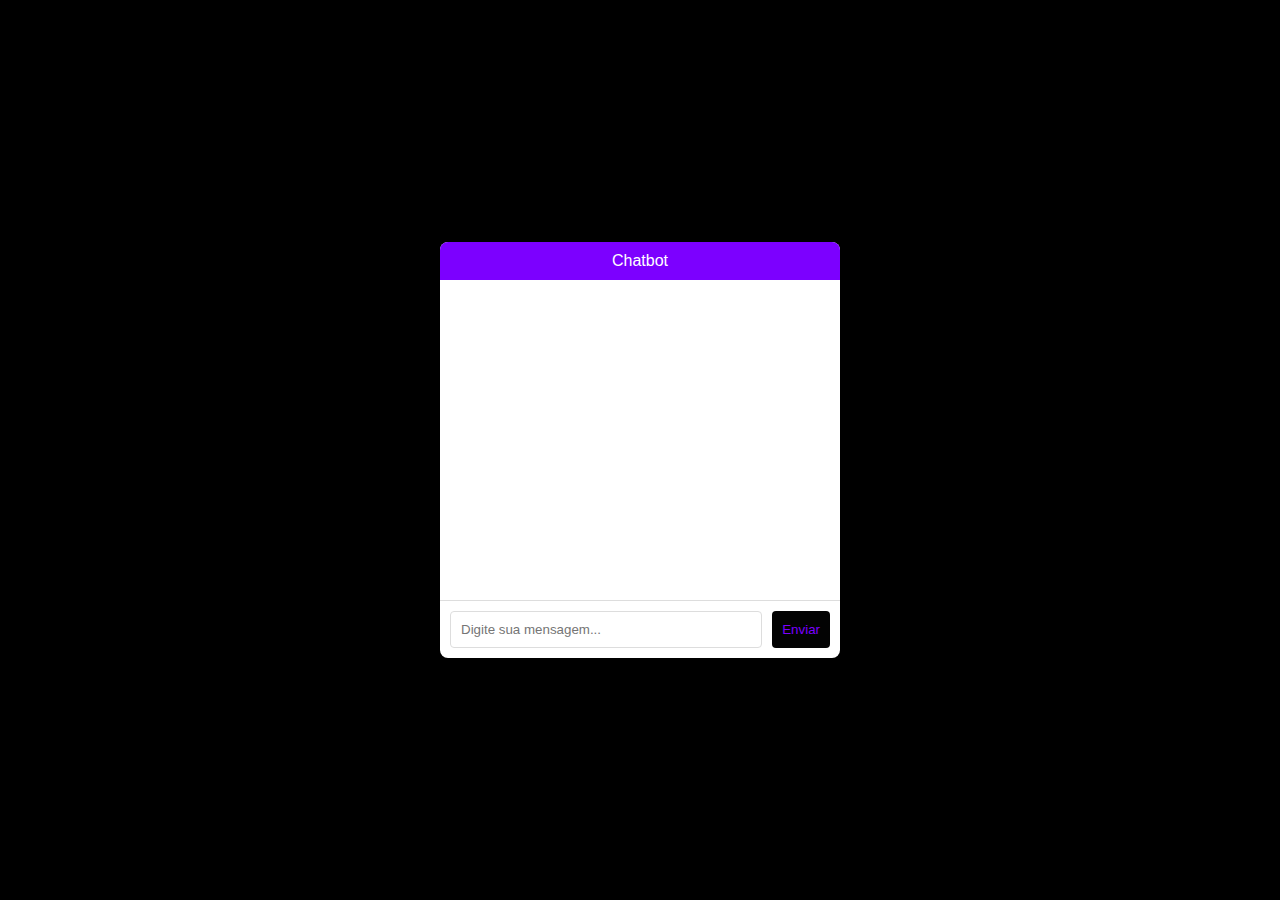
<file: academia 2 nova/chat.htm>
<!DOCTYPE html>
<html lang="pt-BR">
<head>
    <meta charset="UTF-8">
    <meta name="viewport" content="width=device-width, initial-scale=1.0">
    <title>Chatbot  obras</title>
</head>
<body>
    <div class="chat-container">
        <div class="chat-header">Chatbot</div>
        <div class="chat-messages" id="chat-messages"></div>
        <div class="chat-input">
            <input type="text" id="user-input" placeholder="Digite sua mensagem...">
            <button onclick="sendMessage()">Enviar</button>
        </div>
    </div>

    <script src="bot.js"></script>
    <link rel='stylesheet' type='text/css' media='screen' href='chatbot.css'>
</body>
</html>
</file>
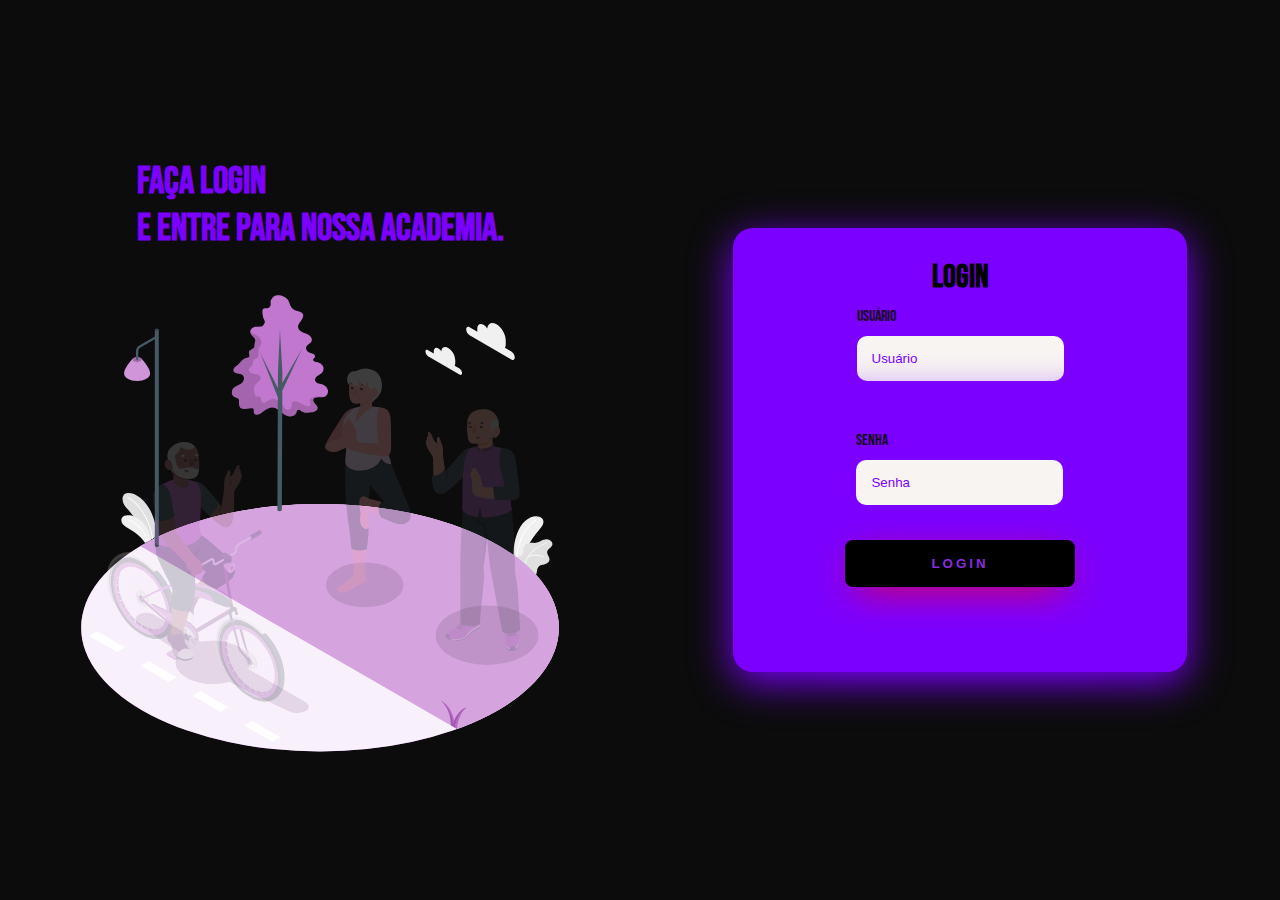
<file: academia 2 nova/log.html>
<!DOCTYPE html>
<html lang="en">
<head>
    <meta charset="UTF-8">
    <meta name="viewport" content="width=device-width, initial-scale=1.0">
    <link rel="stylesheet" href="log.css">
    <title>Login</title>
</head>
<body>
    <div class="main-login">
        <div class="left-login">
            <h1>Faça login <br>E entre para nossa academia.</h1>
            <img src="login/login.svg" class="imagemsv" alt="">
        </div>
        <div class="right-login">
            <div class="card-login">
                <h1>LOGIN</h1>
                <div class="textfield">
                    <label for="usuario">Usuário</label>
                    <input type="text"name="usuario"placeholder="Usuário">
                </div>
                <div class="card-login">
                    <div class="textfield">
                        <label for="senha">Senha</label>
                        <input type="password"name="senha"placeholder="Senha">
                    </div>
                    <button class="btn-login">Login</button>
            </div>
        </div>

    </div>
</body>
</html>
</file>
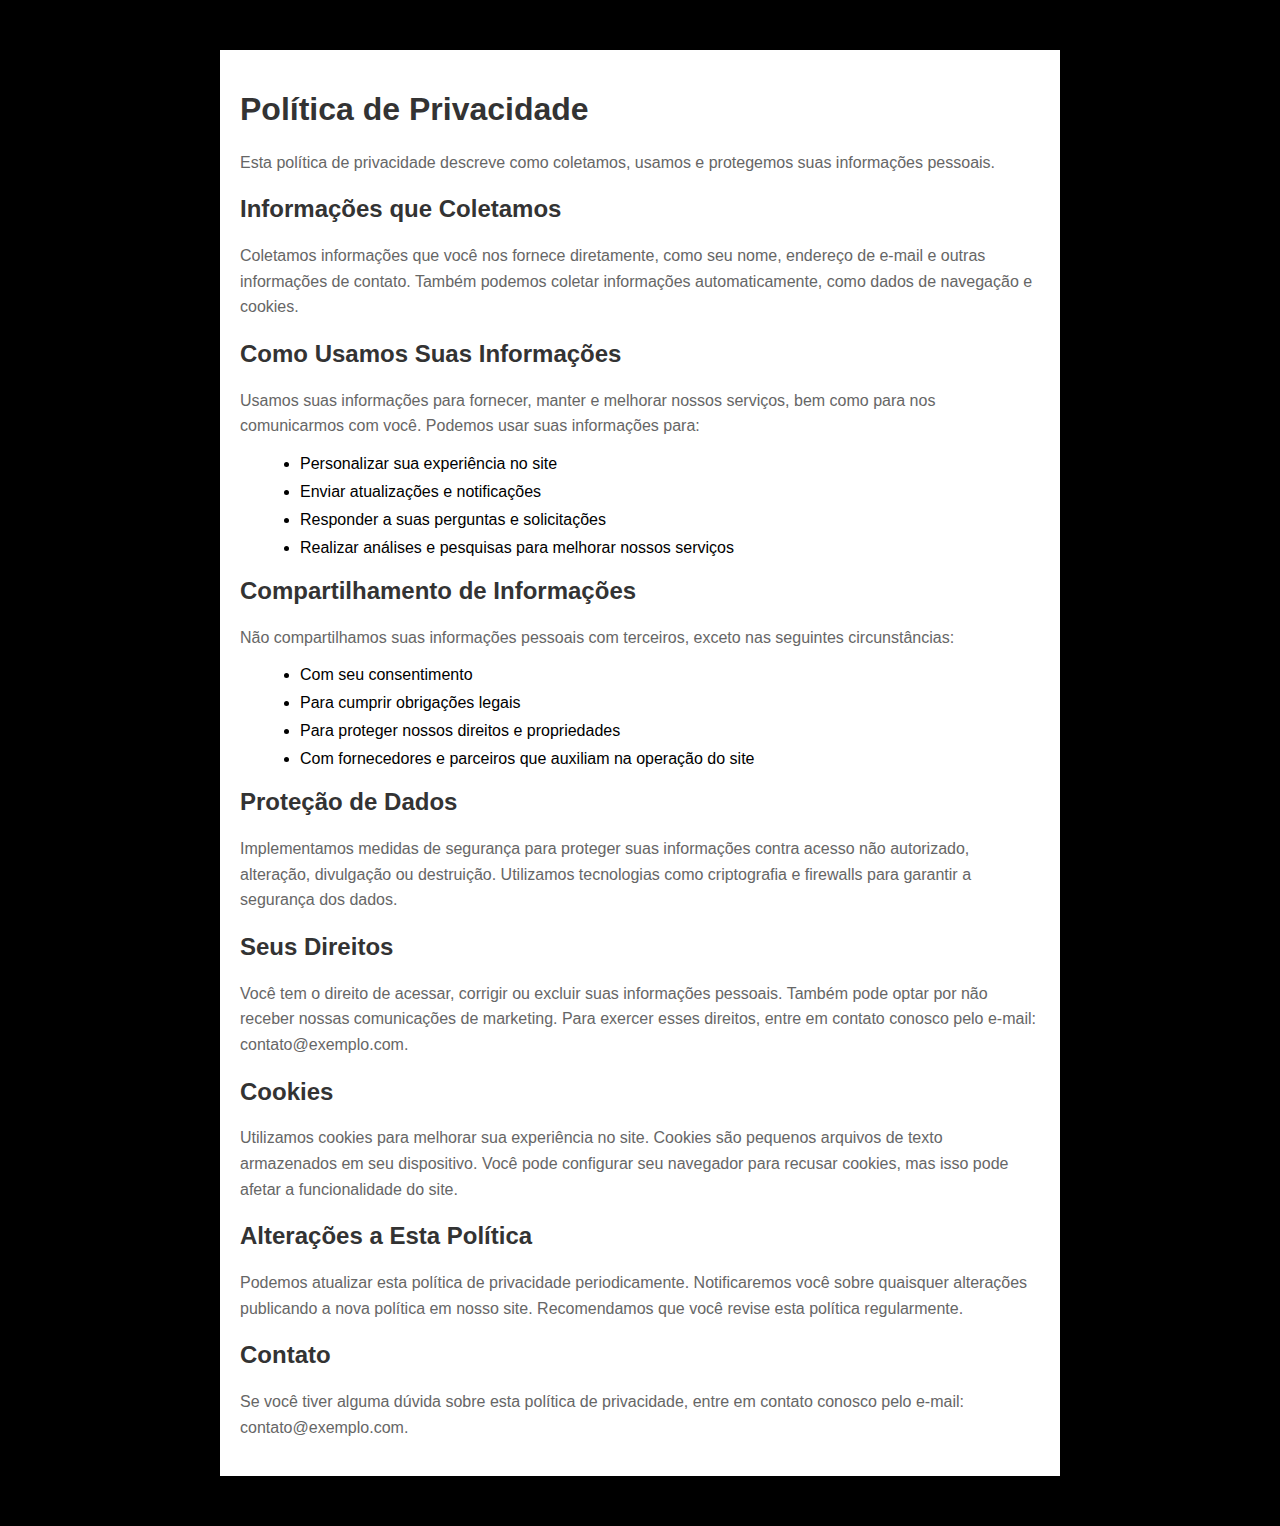
<file: academia 2 nova/privacidade.html>
<!DOCTYPE html>
<html lang="pt-BR">
<head>
    <meta charset="UTF-8">
    <meta name="viewport" content="width=device-width, initial-scale=1.0">
    <title>Política de Privacidade</title>
    <link rel="stylesheet" href="priva.css">
</head>
<body>
    <div class="container">
        <h1>Política de Privacidade</h1>
        <p>Esta política de privacidade descreve como coletamos, usamos e protegemos suas informações pessoais.</p>
        
        <h2>Informações que Coletamos</h2>
        <p>Coletamos informações que você nos fornece diretamente, como seu nome, endereço de e-mail e outras informações de contato. Também podemos coletar informações automaticamente, como dados de navegação e cookies.</p>
        
        <h2>Como Usamos Suas Informações</h2>
        <p>Usamos suas informações para fornecer, manter e melhorar nossos serviços, bem como para nos comunicarmos com você. Podemos usar suas informações para:</p>
        <ul>
            <li>Personalizar sua experiência no site</li>
            <li>Enviar atualizações e notificações</li>
            <li>Responder a suas perguntas e solicitações</li>
            <li>Realizar análises e pesquisas para melhorar nossos serviços</li>
        </ul>
        
        <h2>Compartilhamento de Informações</h2>
        <p>Não compartilhamos suas informações pessoais com terceiros, exceto nas seguintes circunstâncias:</p>
        <ul>
            <li>Com seu consentimento</li>
            <li>Para cumprir obrigações legais</li>
            <li>Para proteger nossos direitos e propriedades</li>
            <li>Com fornecedores e parceiros que auxiliam na operação do site</li>
        </ul>
        
        <h2>Proteção de Dados</h2>
        <p>Implementamos medidas de segurança para proteger suas informações contra acesso não autorizado, alteração, divulgação ou destruição. Utilizamos tecnologias como criptografia e firewalls para garantir a segurança dos dados.</p>
        
        <h2>Seus Direitos</h2>
        <p>Você tem o direito de acessar, corrigir ou excluir suas informações pessoais. Também pode optar por não receber nossas comunicações de marketing. Para exercer esses direitos, entre em contato conosco pelo e-mail: contato@exemplo.com.</p>
        
        <h2>Cookies</h2>
        <p>Utilizamos cookies para melhorar sua experiência no site. Cookies são pequenos arquivos de texto armazenados em seu dispositivo. Você pode configurar seu navegador para recusar cookies, mas isso pode afetar a funcionalidade do site.</p>
        
        <h2>Alterações a Esta Política</h2>
        <p>Podemos atualizar esta política de privacidade periodicamente. Notificaremos você sobre quaisquer alterações publicando a nova política em nosso site. Recomendamos que você revise esta política regularmente.</p>
        
        <h2>Contato</h2>
        <p>Se você tiver alguma dúvida sobre esta política de privacidade, entre em contato conosco pelo e-mail: contato@exemplo.com.</p>
    </div>
</body>
</html>
</file>
<file: academia 2 nova/chatbot.css>
body {
    font-family: Arial, sans-serif;
    display: flex;
    justify-content: center;
    align-items: center;
    height: 100vh;
    background-color: #000000;
    margin: 0; /* Adicionei esta linha para remover a margem padrão */
}

.chat-container {
    width: 400px;
    background-color: #fff;
    box-shadow: 0 0 10px rgba(0, 0, 0, 0.1);
    border-radius: 8px;
    overflow: hidden;
    display: flex;
    flex-direction: column; /* Adicionei esta linha para garantir que os elementos internos sejam dispostos em coluna */
}

.chat-header {
    background-color:rgb(124 0 255);;
    color: #fff;
    padding: 10px;
    text-align: center;
}

.chat-messages {
    padding: 10px;
    height: 300px;
    overflow-y: auto;
    border-bottom: 1px solid #ddd;
    flex-grow: 1; /* Adicionei esta linha para permitir que a área de mensagens cresça e ocupe o espaço disponível */
}

.chat-input {
    display: flex;
    padding: 10px;
}

.chat-input input {
    flex: 1;
    padding: 10px;
    border: 1px solid #ddd;
    border-radius: 4px;
}

.chat-input button {
    padding: 10px;
    background-color: #030303;
    color: rgb(124 0 255);
    border: none;
    border-radius: 4px;
    margin-left: 10px;
    cursor: pointer;
}
</file>
<file: academia 2 nova/log.css>
@import url('https://fonts.googleapis.com/css2?family=Bebas+Neue&display=swap');

body{
 margin: 0;
 font-family: 'Bebas Neue', sans-serif

}
.main-login{
    width: 100vw;
    height: 100vh;
    background: rgb(12, 12, 12);
    display: flex;
    justify-content: center;
    align-items:center
}
.left-login{
    width: 50vw;
    height: 100vh;
    display: flex;
    justify-content: center;
    align-items: center;
    flex-direction: column;
}
.left-login > h1{
    color: rgb(124, 0, 255);
    font-size: 3vw;
}
.right-login{
    width: 50vw;
    height: 100vh;
    display: flex;
    justify-content: center;
    align-items: center;

}
.card-login{
    width: 60%;
    display: flex;
    justify-content: center;
    align-items: center;
    flex-direction: column;
    padding: 30px 35px;
    background: rgb(124 0 255);
    border-radius: 20px;
    box-shadow: 0px 10px 40px rgb(124 0 255);
}
.card-login > h1{
    color: rgb(0, 0, 0);
    font-weight: 800;
    margin: 0;
}
.textfield{
    display: flex;
    flex-direction: column;
    align-items: flex-start;
    justify-content: center;
    margin: 10px 0px;
}
.textfield > input{
    width: 100%;
    border: none;
    border-radius: 10px;
    padding: 15px;
    background:rgb(248, 244, 242) ;
    color: rgb(124 0 255);
    font: size 12pt; ;
    box-shadow: 0px 10px 40px rgb(124 0 255);;
    outline: none;
    box-sizing: border-box;
}
.textfield > label{
    color:rgb(14, 13, 13) ; 
    margin-bottom: 10px;
}
.textfield > ::placeholder{
    color: rgb(124 0 255);
}
.btn-login{
    width: 100%;
    padding: 16px 0px;
    margin: 25px;
    border: none;
    border-radius: 8px;
    outline: none;
    text-transform: uppercase;
    font-weight: 600;
    letter-spacing: 3px;
    color: blueviolet;
    background: black;
    cursor: pointer;
    box-shadow: 0px 10px 40px -12px rgb(255, 0, 0);
}
.imagemsv{
    width: 490px;
}
</file>
<file: academia 2 nova/priva.css>
body {
    font-family: Arial, sans-serif;
    background-color: #000000;
    margin: 0;
    padding: 0;
}

.container {
    max-width: 800px;
    margin: 50px auto;
    padding: 20px;
    background-color: #fff;
    box-shadow: 0 0 10px rgba(0, 0, 0, 0.1);
}

h1, h2 {
    color: #333;
}

p {
    line-height: 1.6;
    color: #666;
}

ul {
    list-style-type: disc;
    margin-left: 20px;
}

ul li {
    margin-bottom: 10px;
}
</file>
